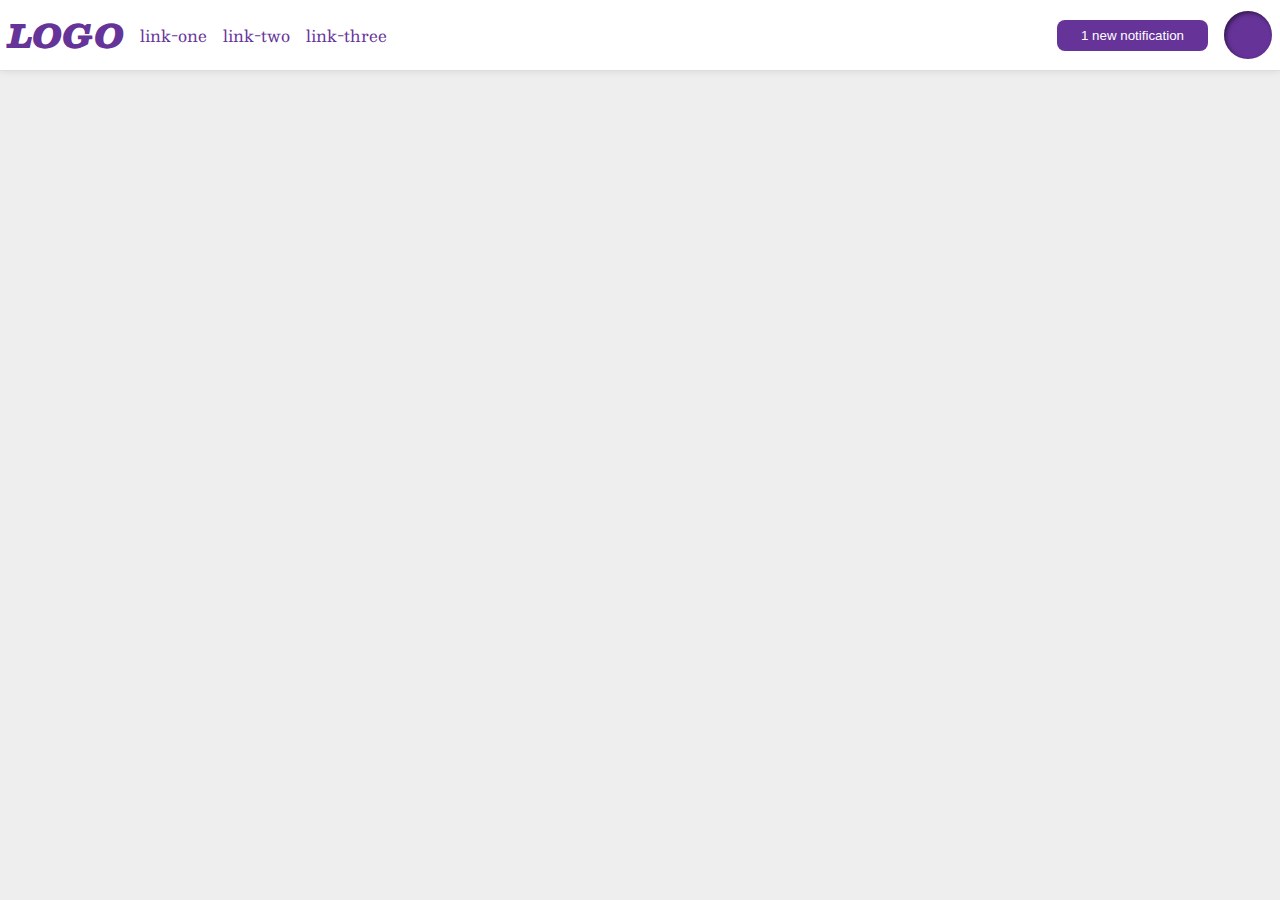
<file: foundations/flex/03-flex-header-2/index.html>
<!DOCTYPE html>
<html lang="en">
  <head>
    <meta charset="UTF-8">
    <meta http-equiv="X-UA-Compatible" content="IE=edge">
    <meta name="viewport" content="width=device-width, initial-scale=1.0">
    <title>Flex Header 2</title>
    <link rel="stylesheet" href="style.css">
  </head>
  <body>
    <div class="header">
      <div class="left">
        <div class="logo">
          LOGO
        </div>
        <ul class="links">
          <li><a href="https://google.com">link-one</a></li>
          <li><a href="https://google.com">link-two</a></li>
          <li><a href="https://google.com">link-three</a></li>
        </ul>
      </div>
      <div class="right">
        <button class="notifications">
          1 new notification
        </button>
        <div class="profile-image"></div>
      </div>
    </div>
  </body>
</html>
</file>
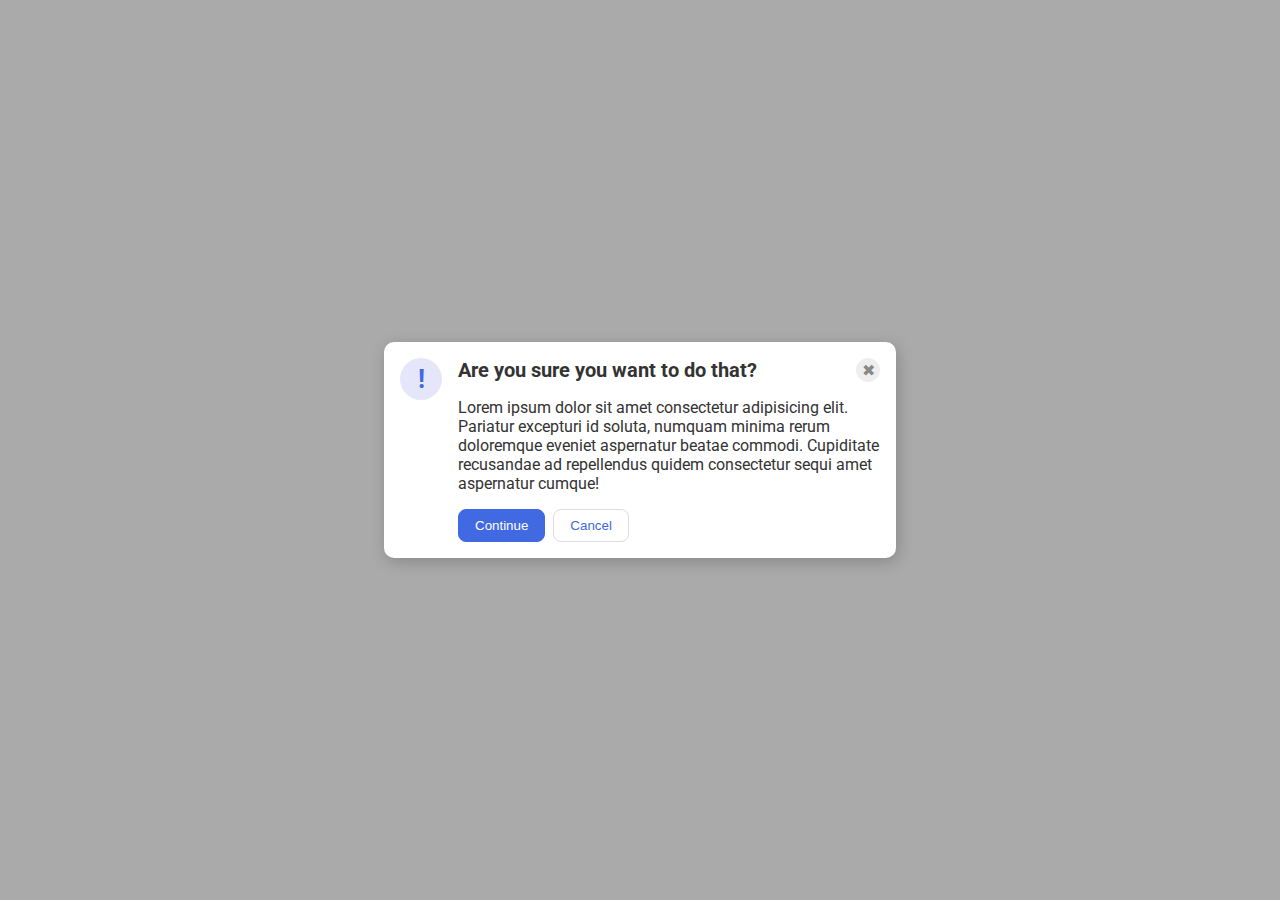
<file: foundations/flex/05-flex-modal/index.html>
<!DOCTYPE html>
<html lang="en">
  <head>
    <meta charset="UTF-8">
    <meta http-equiv="X-UA-Compatible" content="IE=edge">
    <meta name="viewport" content="width=device-width, initial-scale=1.0">
    <link rel="stylesheet" href="style.css">
    <title>Modal</title>
  </head>
  <body>
    <div class="modal">
      <div class="icon">!</div>
      <div class="content">
        <div class="top">
          <div class="header">Are you sure you want to do that?</div>
          <button class="close-button">✖</button>
        </div>
        <div class="text">
          Lorem ipsum dolor sit amet consectetur adipisicing
          elit. Pariatur excepturi id soluta, numquam minima rerum doloremque
          eveniet aspernatur beatae commodi. Cupiditate recusandae ad
          repellendus quidem consectetur sequi amet aspernatur cumque!
        </div>
        <div class="buttons">
          <button class="continue">Continue</button>
          <button class="cancel">Cancel</button>
        </div>
      </div>
    </div>
  </body>
</html>
</file>
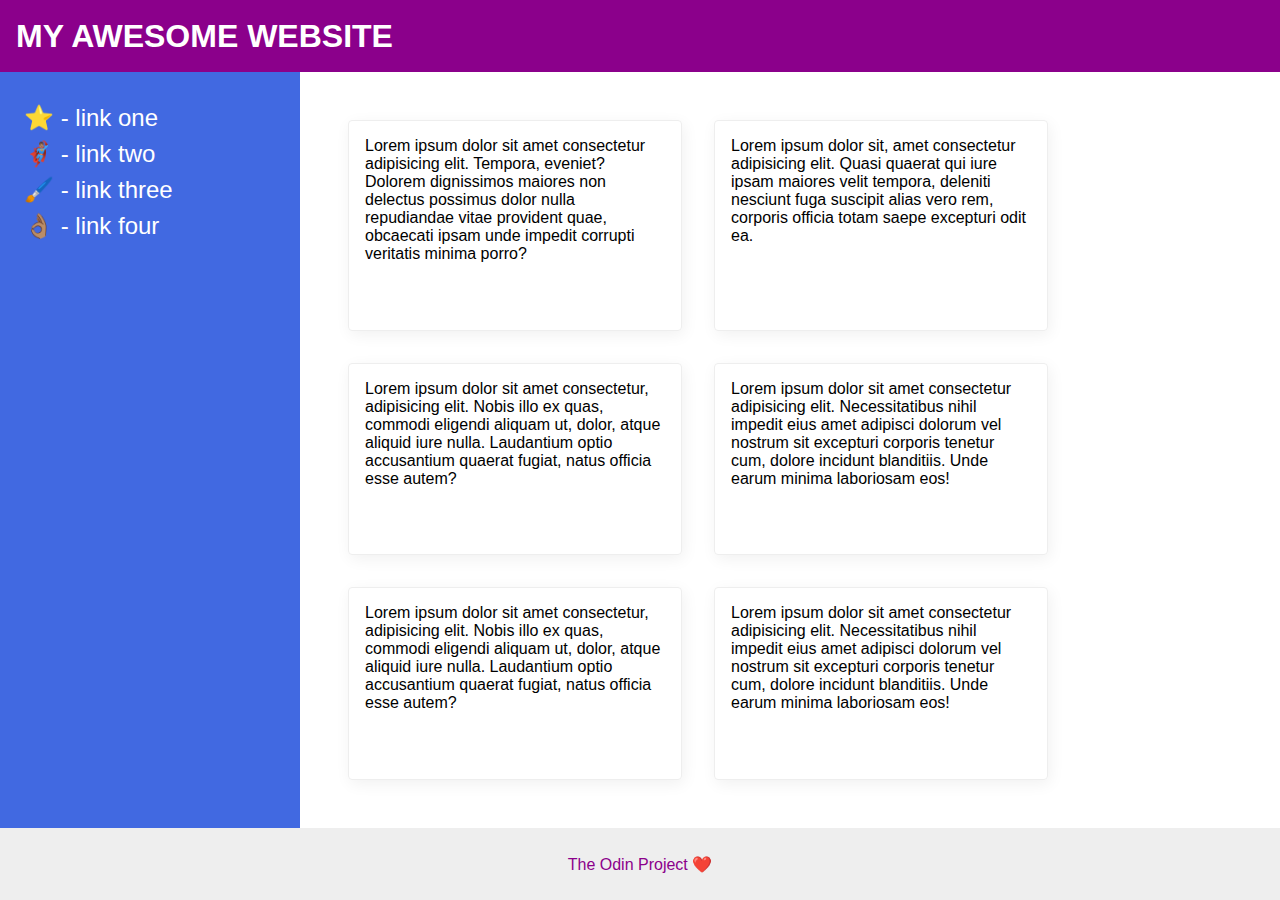
<file: foundations/flex/07-flex-layout-2/index.html>
<!DOCTYPE html>
<html lang="en">
  <head>
    <meta charset="UTF-8">
    <meta http-equiv="X-UA-Compatible" content="IE=edge">
    <meta name="viewport" content="width=device-width, initial-scale=1.0">
    <title>The Holy Grail</title>
    <link rel="stylesheet" href="style.css">
  </head>
  <body>
    <div class="header">
      MY AWESOME WEBSITE
    </div>

    <div class="content">
      <div class="sidebar">
        <ul>
          <li><a href="#">⭐ - link one</a></li>
          <li><a href="#">🦸🏽‍♂️ - link two</a></li>
          <li><a href="#">🖌️ - link three</a></li>
          <li><a href="#">👌🏽 - link four</a></li>
        </ul>
      </div>
      <div class="cards">
        <div class="card">
          Lorem ipsum dolor sit amet consectetur adipisicing elit.
          Tempora, eveniet? Dolorem dignissimos maiores non delectus possimus
          dolor nulla repudiandae vitae provident quae, obcaecati ipsam unde
          impedit corrupti veritatis minima porro?
        </div>
        <div class="card">
          Lorem ipsum dolor sit, amet consectetur adipisicing
          elit. Quasi quaerat qui iure ipsam maiores velit tempora, deleniti
          nesciunt fuga suscipit alias vero rem, corporis officia totam saepe
          excepturi odit ea.
        </div>
        <div class="card">
          Lorem ipsum dolor sit amet consectetur, adipisicing
          elit. Nobis illo ex quas, commodi eligendi aliquam ut, dolor, atque
          aliquid iure nulla. Laudantium optio accusantium quaerat fugiat, natus
          officia esse autem?
        </div>
        <div class="card">
          Lorem ipsum dolor sit amet consectetur adipisicing elit.
          Necessitatibus nihil impedit eius amet adipisci dolorum vel nostrum
          sit
          excepturi corporis tenetur cum, dolore incidunt blanditiis. Unde earum
          minima laboriosam eos!
        </div>
        <div class="card">
          Lorem ipsum dolor sit amet consectetur, adipisicing
          elit. Nobis illo ex quas, commodi eligendi aliquam ut, dolor, atque
          aliquid iure nulla. Laudantium optio accusantium quaerat fugiat, natus
          officia esse autem?
        </div>
        <div class="card">
          Lorem ipsum dolor sit amet consectetur adipisicing elit.
          Necessitatibus nihil impedit eius amet adipisci dolorum vel nostrum
          sit
          excepturi corporis tenetur cum, dolore incidunt blanditiis. Unde earum
          minima laboriosam eos!
        </div>
      </div>
    </div>
    <div class="footer">
      The Odin Project ❤️
    </div>
  </body>
</html>
</file>
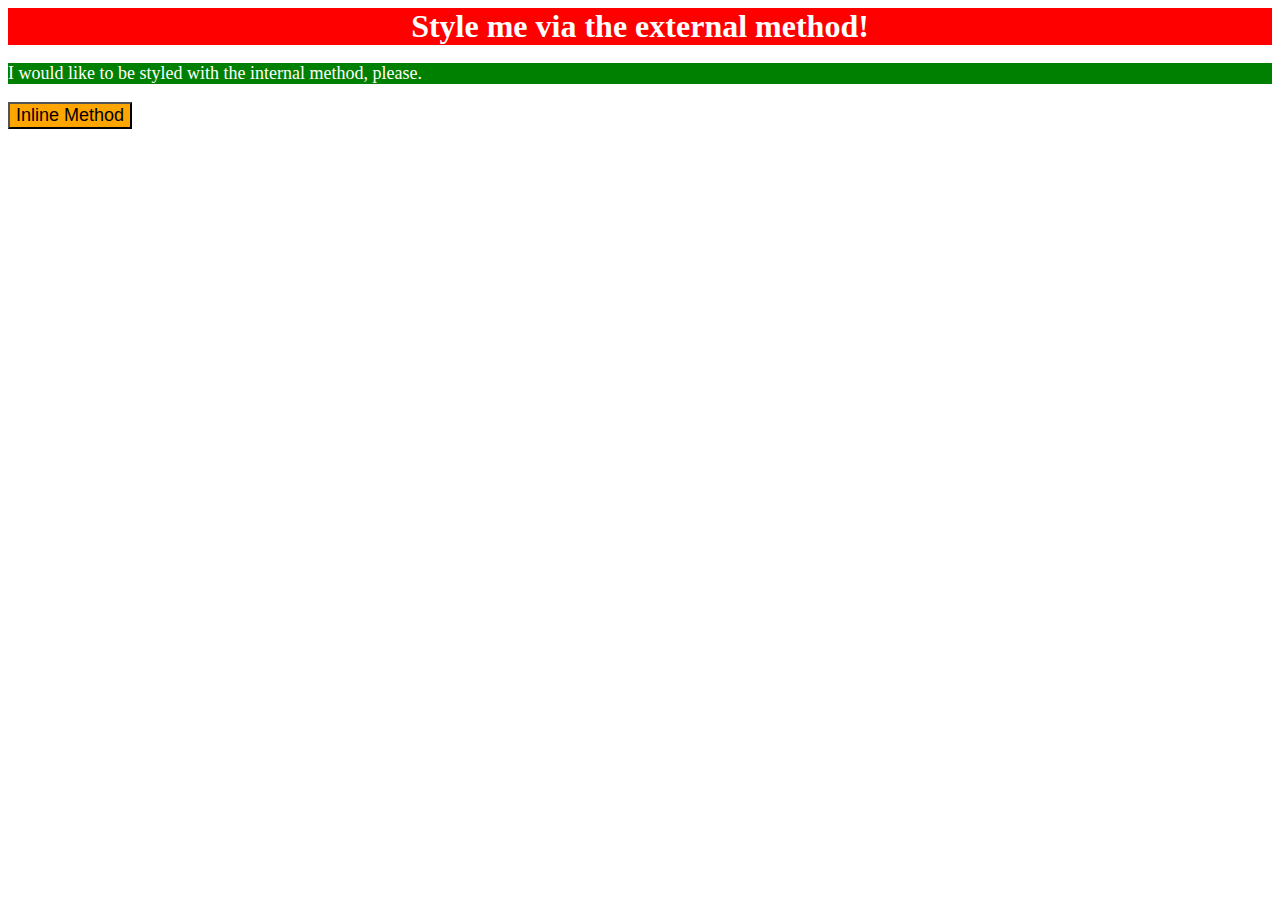
<file: foundations/intro-to-css/01-css-methods/index.html>
<!DOCTYPE html>
<html lang="en">
  <head>
    <meta charset="UTF-8">
    <meta http-equiv="X-UA-Compatible" content="IE=edge">
    <meta name="viewport" content="width=device-width, initial-scale=1.0">
    <link rel="stylesheet" href="styles.css">
    <style>
      p {
        background-color: green;
        color: white;
        font-size: 18px;
      }
      </style>
      <title>Methods for Adding CSS</title>
  </head>
  <body>
    <div>Style me via the external method!</div>
    <p>I would like to be styled with the internal method, please.</p>
    <button style="background-color: orange; font-size: 18px;">Inline Method</button>
  </body>
</html>
</file>
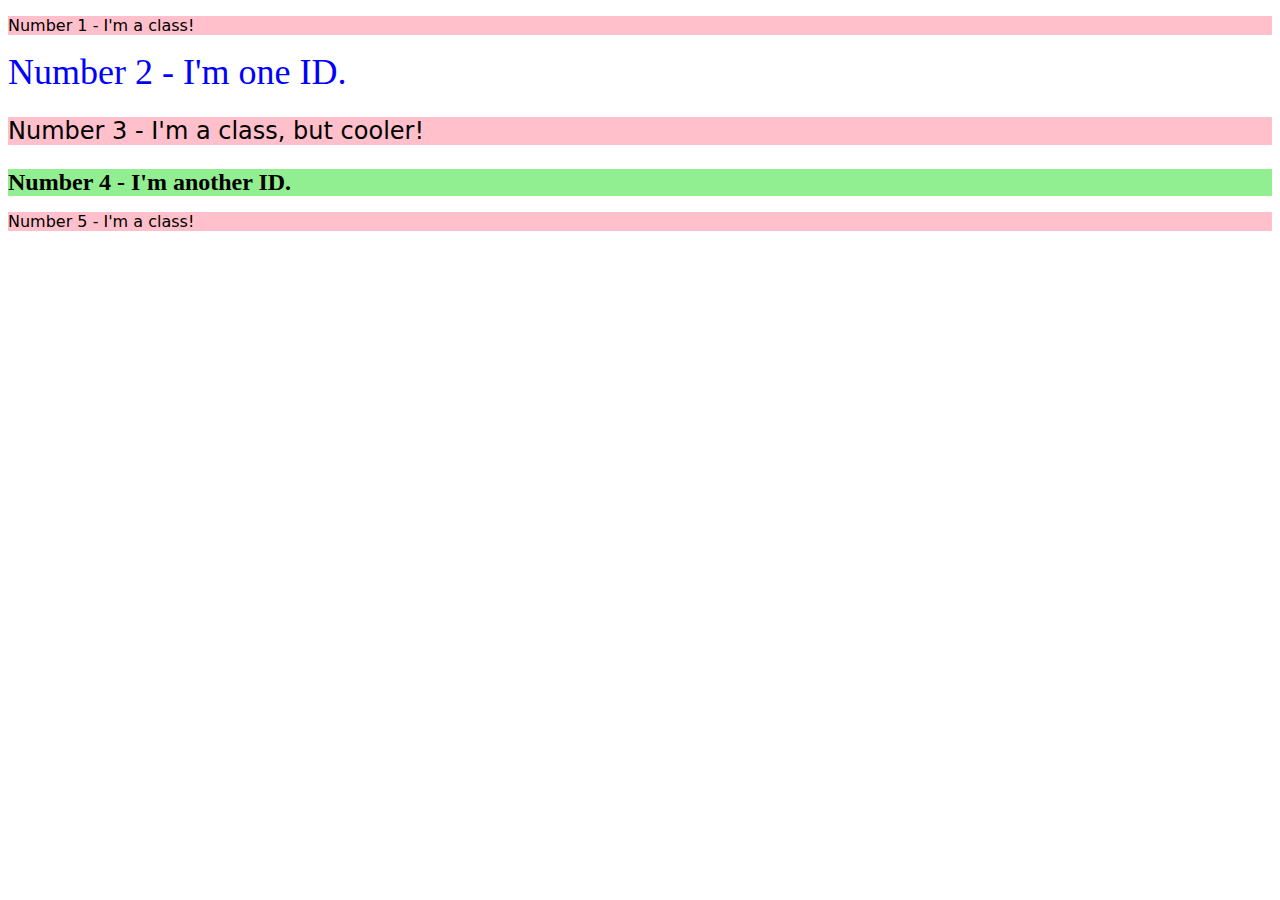
<file: foundations/intro-to-css/02-class-id-selectors/index.html>
<!DOCTYPE html>
<html lang="en">
  <head>
    <meta charset="UTF-8">
    <meta http-equiv="X-UA-Compatible" content="IE=edge">
    <meta name="viewport" content="width=device-width, initial-scale=1.0">
    <title>Class and ID Selectors</title>
    <link rel="stylesheet" href="style.css">
  </head>
  <body>
    <p class="odds">Number 1 - I'm a class!</p>
    <div id="two">Number 2 - I'm one ID.</div>
    <p class="odds font-24">Number 3 - I'm a class, but cooler!</p>
    <div class = "font-24" id="four">Number 4 - I'm another ID.</div>
    <p class="odds">Number 5 - I'm a class!</p>
  </body>
</html>
</file>
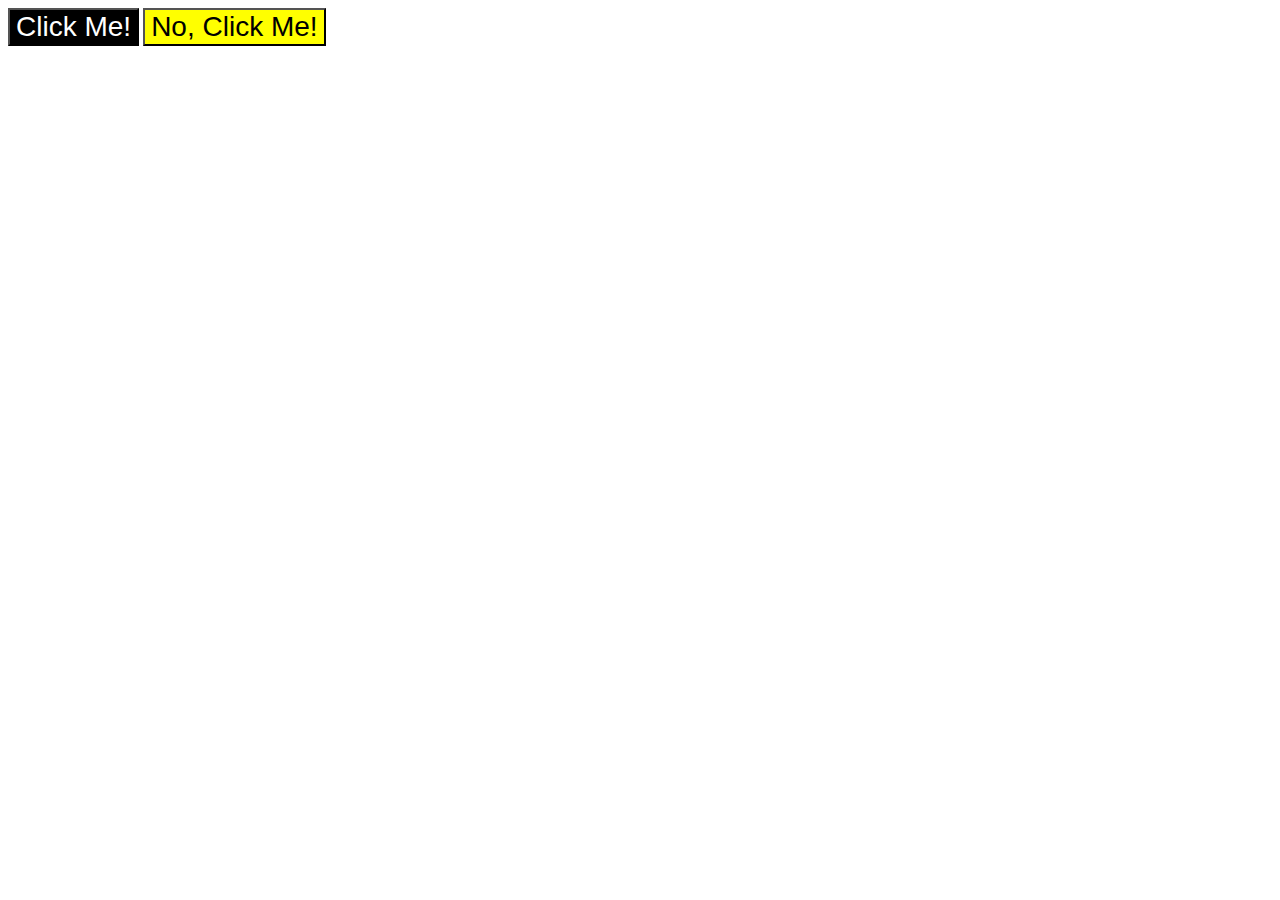
<file: foundations/intro-to-css/03-grouping-selectors/index.html>
<!DOCTYPE html>
<html lang="en">
  <head>
    <meta charset="UTF-8">
    <meta http-equiv="X-UA-Compatible" content="IE=edge">
    <meta name="viewport" content="width=device-width, initial-scale=1.0">
    <title>Grouping Selectors</title>
    <link rel="stylesheet" href="style.css">
  </head>
  <body>
    <button class="first">Click Me!</button>
    <button class="second">No, Click Me!</button>
  </body>
</html>
</file>
<file: foundations/flex/03-flex-header-2/style.css>
/* this is some magical font-importing.  
you'll learn about it later. */
@import url('https://fonts.googleapis.com/css2?family=Besley:ital,wght@0,400;1,900&display=swap');

body {
  margin: 0;
  background: #eee;
  font-family: Besley, serif;
}

.header {
  background: white;
  border-bottom: 1px solid #ddd;
  box-shadow: 0 0 8px rgba(0,0,0,.1);
  display: flex;
  justify-content: space-between;
  padding: 8px;
}

.left, .right{
  display: flex;
  align-items: center;
  gap: 16px;
}

.profile-image {
  background: rebeccapurple;
  box-shadow: inset 2px 2px 4px rgba(0,0,0,.5);
  border-radius: 50%;
  width: 48px;
  height: 48px;
}

.logo {
  color: rebeccapurple;
  font-size: 32px;
  font-weight: 900;
  font-style: italic;
}

button {
  border: none;
  border-radius: 8px;
  background: rebeccapurple;
  color: white;
  padding: 8px 24px;
}

a {
  /* this removes the line under our links */
  text-decoration: none;
  color: rebeccapurple;
}

ul {
  list-style-type: none;
  display: flex;
  margin: 0;
  padding: 0;
  gap: 16px;
}
</file>
<file: foundations/flex/05-flex-modal/style.css>
@import url('https://fonts.googleapis.com/css2?family=Roboto:wght@400;700&display=swap');

html, body {
  height: 100%;
}

body {
  font-family: Roboto, sans-serif;
  margin: 0;
  background: #aaa;
  color: #333;
  /* I'll give you this one for free lol */
  display: flex;
  align-items: center;
  justify-content: center;
}

.modal {
  background: white;
  width: 480px;
  border-radius: 10px;
  box-shadow: 2px 4px 16px rgba(0,0,0,.2);
  display: flex;
  padding: 16px;
  gap: 16px;
}

.icon {
  color: royalblue;
  font-size: 26px;
  font-weight: 700;
  background: lavender;
  width: 42px;
  height: 42px;
  border-radius: 50%;
  display: flex;
  align-items: center;
  justify-content: center;
  flex-shrink: 0;
}

.content{
  display: flex;
  flex-direction: column;
  gap: 16px;
}

.top{
  display: flex;
  justify-content: space-between;
}

.header{
  font-weight: bold;
  font-size: 20px;
}

.buttons{
  display: flex;
  gap: 8px;
}

.close-button {
  background: #eee;
  border-radius: 50%;
  color: #888;
  font-weight: 400;
  font-size: 16px;
  height: 24px;
  width: 24px;
  display: flex;
  align-items: center;
  justify-content: center;
  border: 1px solid #eee;
  padding: 0;
}

button {
  cursor: pointer;
  padding: 8px 16px;
  border-radius: 8px;
}

button.continue {
  background: royalblue;
  border: 1px solid royalblue;
  color: white;
}

button.cancel {
  background: white;
  border: 1px solid #ddd;
  color: royalblue;
}
</file>
<file: foundations/flex/07-flex-layout-2/style.css>
body {
  font-family: -apple-system, BlinkMacSystemFont, 'Segoe UI', Roboto, Oxygen, Ubuntu, Cantarell, 'Open Sans', 'Helvetica Neue', sans-serif;
  margin: 0;
  min-height: 100vh;
  display: flex;
  flex-direction: column;
}

.header {
  height: 72px;
  background: darkmagenta;
  color: white;
  font-size: 32px;
  font-weight: 900;
  display: flex;
  align-items: center;
  padding: 0 16px;
}

.footer {
  height: 72px;
  background: #eee;
  color: darkmagenta;
  display: flex;
  align-items: center;
  justify-content: center;
}

.sidebar {
  width: 300px;
  background: royalblue;
  box-sizing: border-box;
  width: 300px;
  flex-shrink: 0;
  padding: 16px;
}

.content{
  display: flex;
  flex: 1;
}

.cards{
  display: flex;
  flex-wrap: wrap;
  flex: 1;
  margin: 48px;
  gap: 32px;
}

.card {
  border: 1px solid #eee;
  box-shadow: 2px 4px 16px rgba(0,0,0,.06);
  border-radius: 4px;
  padding: 16px;
  width: 300px;
}

ul{
  list-style-type: none;
  padding: 0;
}

li{
  margin: 8px;
}

a{
  text-decoration: none;
  color: white;
  font-size: 24px;
}
</file>
<file: foundations/intro-to-css/01-css-methods/styles.css>
div {
    background-color: red;
    color: white;
    font-size: 32px;
    text-align: center;
    font-weight: bold;
}
</file>
<file: foundations/intro-to-css/02-class-id-selectors/style.css>
.odds{
    background-color: rgb(255, 192, 203);
    font-family: "Verdana", "DejaVu Sans", sans-serif;
}

.font-24{
    font-size: 24px;
}

#two{
    color:#0000ff;
    font-size: 36px;
}

#four{
    background-color: hsl(120, 73%, 75%);
    font-weight: bold;
}
</file>
<file: foundations/intro-to-css/03-grouping-selectors/style.css>
.first {
  background-color: black;
  color: white;
}

.second {
  background-color: yellow;
}

.first, .second {
  font-size: 28px;
  font-family: "Helvetica", "Times New Roman", sans-serif;
}
</file>
